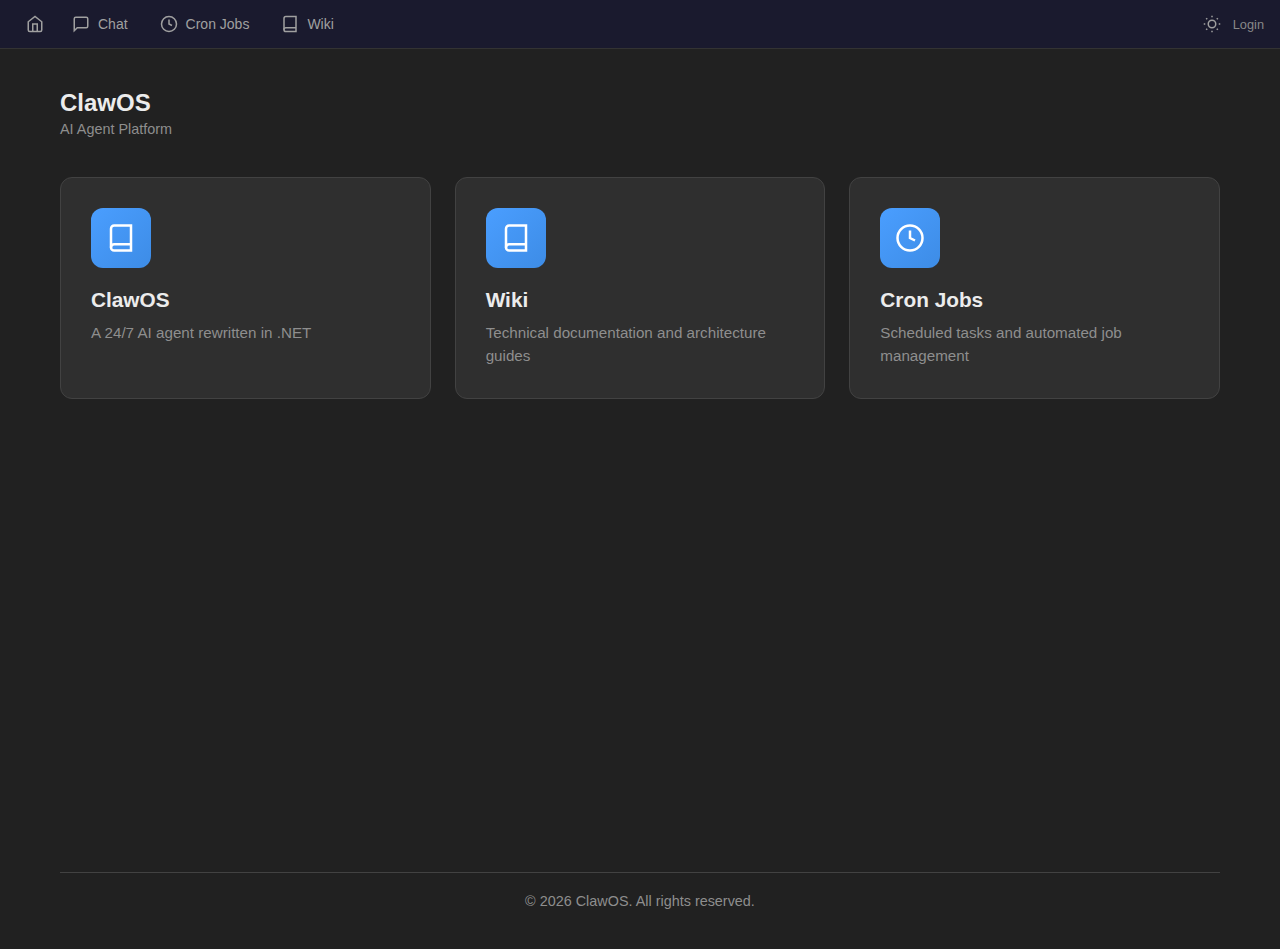
<file: ClawOS/src/ClawOS.Api/wwwroot/index.html>
<!DOCTYPE html>
<html lang="en">
<head>
    <meta charset="UTF-8">
    <meta name="viewport" content="width=device-width, initial-scale=1.0">
    <title>ClawOS - Home</title>
    <link rel="icon" type="image/svg+xml" href="/favicon.png">
    <link rel="stylesheet" href="css/theme.css">
    <link rel="stylesheet" href="css/home.css">
    <link rel="stylesheet" href="css/top-header.css">
    <link rel="stylesheet" href="css/auth-modal.css">
</head>
<body>
    <!-- Top header will be injected by top-header.js -->

    <div class="container">
        <div class="page-header">
            <div class="page-title">
                <h1>ClawOS</h1>
                <p class="subtitle">AI Agent Platform</p>
            </div>
        </div>

        <main class="main-content">
            <section class="navigation-cards">
                <a href="/clawos/index.html" class="card" target="_blank">
                    <div class="card-icon">
                        <svg xmlns="http://www.w3.org/2000/svg" viewBox="0 0 24 24" fill="none" stroke="currentColor" stroke-width="2">
                            <path d="M4 19.5A2.5 2.5 0 0 1 6.5 17H20"></path>
                            <path d="M6.5 2H20v20H6.5A2.5 2.5 0 0 1 4 19.5v-15A2.5 2.5 0 0 1 6.5 2z"></path>
                        </svg>
                    </div>
                    <h2>ClawOS</h2>
                    <p>A 24/7 AI agent rewritten in .NET</p>
                </a>

                <a href="/wiki/index.html" class="card" target="_blank">
                    <div class="card-icon">
                        <svg xmlns="http://www.w3.org/2000/svg" viewBox="0 0 24 24" fill="none" stroke="currentColor" stroke-width="2">
                            <path d="M4 19.5A2.5 2.5 0 0 1 6.5 17H20"></path>
                            <path d="M6.5 2H20v20H6.5A2.5 2.5 0 0 1 4 19.5v-15A2.5 2.5 0 0 1 6.5 2z"></path>
                        </svg>
                    </div>
                    <h2>Wiki</h2>
                    <p>Technical documentation and architecture guides</p>
                </a>

                <a href="/cronjobs/index.html" class="card" target="_blank">
                    <div class="card-icon">
                        <svg xmlns="http://www.w3.org/2000/svg" viewBox="0 0 24 24" fill="none" stroke="currentColor" stroke-width="2">
                            <circle cx="12" cy="12" r="10"/>
                            <polyline points="12 6 12 12 16 14"/>
                        </svg>
                    </div>
                    <h2>Cron Jobs</h2>
                    <p>Scheduled tasks and automated job management</p>
                </a>

                <a href="/admin/index.html" class="card superadmin-only" target="_blank" style="display: none;">
                    <div class="card-icon">
                        <svg xmlns="http://www.w3.org/2000/svg" viewBox="0 0 24 24" fill="none" stroke="currentColor" stroke-width="2">
                            <circle cx="12" cy="12" r="3"/>
                            <path d="M19.4 15a1.65 1.65 0 00.33 1.82l.06.06a2 2 0 010 2.83 2 2 0 01-2.83 0l-.06-.06a1.65 1.65 0 00-1.82-.33 1.65 1.65 0 00-1 1.51V21a2 2 0 01-2 2 2 2 0 01-2-2v-.09A1.65 1.65 0 009 19.4a1.65 1.65 0 00-1.82.33l-.06.06a2 2 0 01-2.83 0 2 2 0 010-2.83l.06-.06A1.65 1.65 0 004.6 15a1.65 1.65 0 00-1.51-1H3a2 2 0 01-2-2 2 2 0 012-2h.09A1.65 1.65 0 004.6 9a1.65 1.65 0 00-.33-1.82l-.06-.06a2 2 0 010-2.83 2 2 0 012.83 0l.06.06A1.65 1.65 0 009 4.6a1.65 1.65 0 001-1.51V3a2 2 0 012-2 2 2 0 012 2v.09a1.65 1.65 0 001 1.51 1.65 1.65 0 001.82-.33l.06-.06a2 2 0 012.83 0 2 2 0 010 2.83l-.06.06a1.65 1.65 0 00-.33 1.82V9a1.65 1.65 0 001.51 1H21a2 2 0 012 2 2 2 0 01-2 2h-.09a1.65 1.65 0 00-1.51 1z"/>
                        </svg>
                    </div>
                    <h2>Application Settings</h2>
                    <p>Users, model providers, configuration, and audit logs</p>
                </a>

                <a href="/wedally/index.html" class="card admin-only" target="_blank" style="display: none;">
                    <div class="card-icon">
                        <svg xmlns="http://www.w3.org/2000/svg" viewBox="0 0 24 24" fill="none" stroke="currentColor" stroke-width="2">
                            <rect x="3" y="3" width="18" height="18" rx="2" ry="2"/>
                            <line x1="3" y1="9" x2="21" y2="9"/>
                            <line x1="9" y1="21" x2="9" y2="9"/>
                        </svg>
                    </div>
                    <h2>Wedally</h2>
                    <p>Admin dashboard and management tools</p>
                </a>

                <a href="/swagger" class="card admin-only" target="_blank" style="display: none;">
                    <div class="card-icon">
                        <svg xmlns="http://www.w3.org/2000/svg" viewBox="0 0 24 24" fill="none" stroke="currentColor" stroke-width="2">
                            <path d="M14 2H6a2 2 0 0 0-2 2v16a2 2 0 0 0 2 2h12a2 2 0 0 0 2-2V8z"/>
                            <polyline points="14 2 14 8 20 8"/>
                            <line x1="16" y1="13" x2="8" y2="13"/>
                            <line x1="16" y1="17" x2="8" y2="17"/>
                            <polyline points="10 9 9 9 8 9"/>
                        </svg>
                    </div>
                    <h2>Swagger UI</h2>
                    <p>API documentation and testing interface</p>
                </a>
            </section>
        </main>

        <footer class="footer">
            <p>&copy; 2026 ClawOS. All rights reserved.</p>
        </footer>
    </div>

    <script src="js/auth.js"></script>
    <script src="js/auth-modal.js"></script>
    <script src="js/top-header.js"></script>
    <script src="js/home.js"></script>
</body>
</html>
</file>
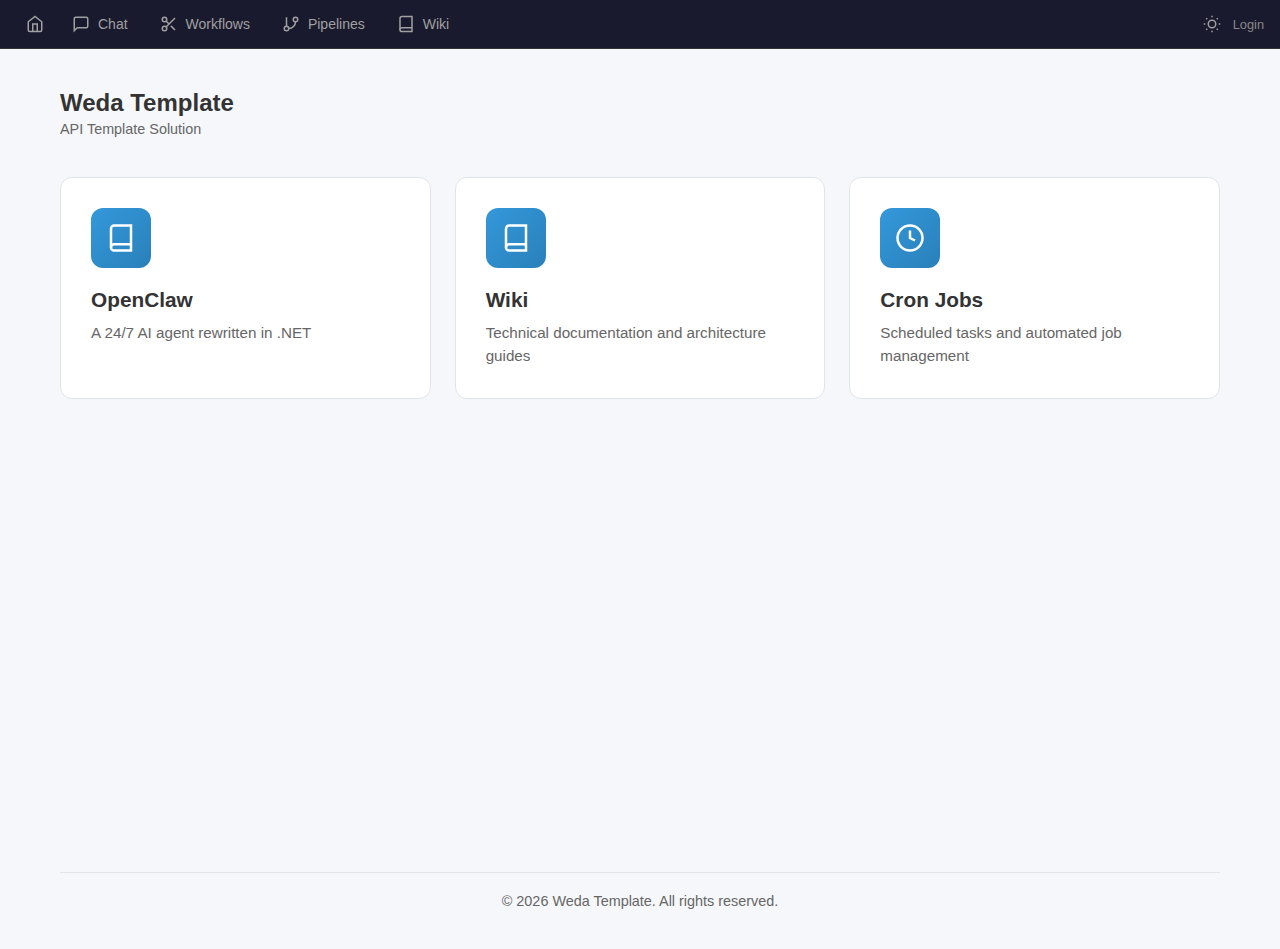
<file: OpenClaw/src/OpenClaw.Api/wwwroot/index.html>
<!DOCTYPE html>
<html lang="en">
<head>
    <meta charset="UTF-8">
    <meta name="viewport" content="width=device-width, initial-scale=1.0">
    <title>Weda Template - Home</title>
    <link rel="icon" type="image/svg+xml" href="/favicon.svg">
    <link rel="stylesheet" href="css/theme.css">
    <link rel="stylesheet" href="css/home.css">
    <link rel="stylesheet" href="css/top-header.css">
    <link rel="stylesheet" href="css/auth-modal.css">
</head>
<body>
    <!-- Top header will be injected by top-header.js -->

    <div class="container">
        <div class="page-header">
            <div class="page-title">
                <h1>Weda Template</h1>
                <p class="subtitle">API Template Solution</p>
            </div>
        </div>

        <main class="main-content">
            <section class="navigation-cards">
                <a href="/openclaw/index.html" class="card" target="_blank">
                    <div class="card-icon">
                        <svg xmlns="http://www.w3.org/2000/svg" viewBox="0 0 24 24" fill="none" stroke="currentColor" stroke-width="2">
                            <path d="M4 19.5A2.5 2.5 0 0 1 6.5 17H20"></path>
                            <path d="M6.5 2H20v20H6.5A2.5 2.5 0 0 1 4 19.5v-15A2.5 2.5 0 0 1 6.5 2z"></path>
                        </svg>
                    </div>
                    <h2>OpenClaw</h2>
                    <p>A 24/7 AI agent rewritten in .NET</p>
                </a>

                <a href="/wiki/index.html" class="card" target="_blank">
                    <div class="card-icon">
                        <svg xmlns="http://www.w3.org/2000/svg" viewBox="0 0 24 24" fill="none" stroke="currentColor" stroke-width="2">
                            <path d="M4 19.5A2.5 2.5 0 0 1 6.5 17H20"></path>
                            <path d="M6.5 2H20v20H6.5A2.5 2.5 0 0 1 4 19.5v-15A2.5 2.5 0 0 1 6.5 2z"></path>
                        </svg>
                    </div>
                    <h2>Wiki</h2>
                    <p>Technical documentation and architecture guides</p>
                </a>

                <a href="/cronjobs/index.html" class="card" target="_blank">
                    <div class="card-icon">
                        <svg xmlns="http://www.w3.org/2000/svg" viewBox="0 0 24 24" fill="none" stroke="currentColor" stroke-width="2">
                            <circle cx="12" cy="12" r="10"/>
                            <polyline points="12 6 12 12 16 14"/>
                        </svg>
                    </div>
                    <h2>Cron Jobs</h2>
                    <p>Scheduled tasks and automated job management</p>
                </a>

                <a href="/admin/index.html" class="card superadmin-only" target="_blank" style="display: none;">
                    <div class="card-icon">
                        <svg xmlns="http://www.w3.org/2000/svg" viewBox="0 0 24 24" fill="none" stroke="currentColor" stroke-width="2">
                            <path d="M17 21v-2a4 4 0 0 0-4-4H5a4 4 0 0 0-4 4v2"/>
                            <circle cx="9" cy="7" r="4"/>
                            <path d="M23 21v-2a4 4 0 0 0-3-3.87"/>
                            <path d="M16 3.13a4 4 0 0 1 0 7.75"/>
                        </svg>
                    </div>
                    <h2>User Management</h2>
                    <p>Approve registrations and manage user roles</p>
                </a>

                <a href="/wedally/index.html" class="card admin-only" target="_blank" style="display: none;">
                    <div class="card-icon">
                        <svg xmlns="http://www.w3.org/2000/svg" viewBox="0 0 24 24" fill="none" stroke="currentColor" stroke-width="2">
                            <rect x="3" y="3" width="18" height="18" rx="2" ry="2"/>
                            <line x1="3" y1="9" x2="21" y2="9"/>
                            <line x1="9" y1="21" x2="9" y2="9"/>
                        </svg>
                    </div>
                    <h2>Wedally</h2>
                    <p>Admin dashboard and management tools</p>
                </a>

                <a href="/swagger" class="card admin-only" target="_blank" style="display: none;">
                    <div class="card-icon">
                        <svg xmlns="http://www.w3.org/2000/svg" viewBox="0 0 24 24" fill="none" stroke="currentColor" stroke-width="2">
                            <path d="M14 2H6a2 2 0 0 0-2 2v16a2 2 0 0 0 2 2h12a2 2 0 0 0 2-2V8z"/>
                            <polyline points="14 2 14 8 20 8"/>
                            <line x1="16" y1="13" x2="8" y2="13"/>
                            <line x1="16" y1="17" x2="8" y2="17"/>
                            <polyline points="10 9 9 9 8 9"/>
                        </svg>
                    </div>
                    <h2>Swagger UI</h2>
                    <p>API documentation and testing interface</p>
                </a>
            </section>
        </main>

        <footer class="footer">
            <p>&copy; 2026 Weda Template. All rights reserved.</p>
        </footer>
    </div>

    <script src="js/auth.js"></script>
    <script src="js/auth-modal.js"></script>
    <script src="js/top-header.js"></script>
    <script src="js/home.js"></script>
</body>
</html>
</file>
<file: ClawOS/src/ClawOS.Api/wwwroot/css/theme.css>
/**
 * Shared Theme System
 * Dark/Light mode support for all pages
 * NOTE: Dark theme is default (matches app.css pattern)
 */

/* Dark theme (default) */
:root {
    --primary-color: #4a9eff;
    --primary-hover: #3d8ce6;
    --text-color: #ececec;
    --text-muted: #8e8e8e;
    --bg-color: #212121;
    --card-bg: #2f2f2f;
    --border-color: #424242;
    --error-color: #ff6b6b;
    --error-hover: #e55555;
    --success-color: #4caf50;
    --success-hover: #43a047;
    --danger-color: #ff6b6b;
    --warning-color: #ffb74d;

    /* Additional variables for consistency */
    --bg-primary: #212121;
    --bg-secondary: #171717;
    --bg-tertiary: #3a3a3a;
    --text-primary: #ececec;
    --text-secondary: #b4b4b4;
    --border-subtle: #2f2f2f;

    /* Status badge colors - dark mode */
    --status-success-bg: #1b4332;
    --status-success-text: #95d5b2;
    --status-warning-bg: #5c4d1a;
    --status-warning-text: #ffd97d;
    --status-error-bg: #4a1c1c;
    --status-error-text: #ff9999;
    --status-info-bg: #1a3a5c;
    --status-info-text: #7eb8ff;

    /* Work item type colors - dark mode */
    --type-task-bg: #1a3a5c;
    --type-task-text: #7eb8ff;
    --type-bug-bg: #4a1c1c;
    --type-bug-text: #ff9999;
    --type-story-bg: #1b4332;
    --type-story-text: #95d5b2;

    /* Code colors */
    --code-inline-color: #f8b4b4;
}

/* Light theme */
[data-theme="light"] {
    --primary-color: #3498db;
    --primary-hover: #2980b9;
    --text-color: #333;
    --text-muted: #666;
    --bg-color: #f5f7fa;
    --card-bg: #fff;
    --border-color: #e1e5e9;
    --error-color: #e74c3c;
    --error-hover: #c0392b;
    --success-color: #27ae60;
    --success-hover: #219a52;
    --danger-color: #e74c3c;
    --warning-color: #f39c12;

    /* Additional variables for consistency */
    --bg-primary: #f5f7fa;
    --bg-secondary: #ffffff;
    --bg-tertiary: #f0f0f0;
    --text-primary: #333;
    --text-secondary: #666;
    --border-subtle: #e1e5e9;

    /* Status badge colors - light mode */
    --status-success-bg: #d4edda;
    --status-success-text: #155724;
    --status-warning-bg: #fff3cd;
    --status-warning-text: #856404;
    --status-error-bg: #f8d7da;
    --status-error-text: #721c24;
    --status-info-bg: #cce5ff;
    --status-info-text: #004085;

    /* Work item type colors - light mode */
    --type-task-bg: #e3f2fd;
    --type-task-text: #1565c0;
    --type-bug-bg: #ffebee;
    --type-bug-text: #c62828;
    --type-story-bg: #e8f5e9;
    --type-story-text: #2e7d32;

    /* Code colors */
    --code-inline-color: #c7254e;
}

/* Smooth transitions for theme changes */
body,
.container,
.card,
.modal-content,
.drawer,
.sidebar {
    transition: background-color 0.2s ease, color 0.2s ease, border-color 0.2s ease;
}
</file>
<file: ClawOS/src/ClawOS.Api/wwwroot/css/home.css>
* {
    margin: 0;
    padding: 0;
    box-sizing: border-box;
}

body {
    font-family: -apple-system, BlinkMacSystemFont, 'Segoe UI', Roboto, 'Helvetica Neue', Arial, sans-serif;
    background: var(--bg-color);
    color: var(--text-color);
    min-height: 100vh;
    transition: background-color 0.2s ease, color 0.2s ease;
}

.container {
    max-width: 1200px;
    margin: 0 auto;
    padding: 20px;
    min-height: 100vh;
    display: flex;
    flex-direction: column;
}

/* Header */
.header {
    display: flex;
    justify-content: space-between;
    align-items: center;
    padding: 20px 0;
    border-bottom: 1px solid var(--border-color);
    margin-bottom: 40px;
}

.logo h1 {
    font-size: 1.8rem;
    font-weight: 700;
    color: var(--primary-color);
}

.logo .subtitle {
    font-size: 0.9rem;
    color: var(--text-muted);
}

/* Page Header (used when top-header is present) */
.page-header {
    display: flex;
    justify-content: space-between;
    align-items: center;
    padding: 20px 0;
    margin-bottom: 20px;
}

.page-header h1 {
    font-size: 1.5rem;
    font-weight: 600;
    color: var(--text-color);
    margin-bottom: 4px;
}

.page-header .subtitle {
    font-size: 0.9rem;
    color: var(--text-muted);
}

.page-header .page-title {
    display: flex;
    flex-direction: column;
}

.page-header .page-actions {
    display: flex;
    gap: 10px;
}

.user-area {
    display: flex;
    align-items: center;
    gap: 15px;
}

.user-info-header {
    display: flex;
    align-items: center;
    gap: 10px;
}

.user-avatar {
    width: 40px;
    height: 40px;
    border-radius: 50%;
    background: var(--primary-color);
    color: white;
    display: flex;
    align-items: center;
    justify-content: center;
    font-weight: 600;
}

.user-name {
    font-weight: 500;
}

.user-role {
    font-size: 0.8rem;
    color: var(--text-muted);
}

/* Buttons */
.btn {
    padding: 10px 20px;
    border: none;
    border-radius: 6px;
    cursor: pointer;
    font-size: 0.95rem;
    font-weight: 500;
    transition: all 0.2s ease;
}

.btn-primary {
    background: var(--primary-color);
    color: white;
}

.btn-primary:hover {
    background: var(--primary-hover);
}

.btn-secondary {
    background: transparent;
    color: var(--text-muted);
    border: 1px solid var(--border-color);
}

.btn-secondary:hover {
    background: var(--bg-tertiary);
}

.btn-block {
    width: 100%;
}

/* Main Content */
.main-content {
    flex: 1;
}

/* Navigation Cards */
.navigation-cards {
    display: grid;
    grid-template-columns: repeat(auto-fit, minmax(280px, 1fr));
    gap: 24px;
    margin-bottom: 40px;
}

.card {
    background: var(--card-bg);
    border: 1px solid var(--border-color);
    border-radius: 12px;
    padding: 30px;
    text-decoration: none;
    color: var(--text-color);
    transition: all 0.3s ease;
}

.card:hover {
    transform: translateY(-4px);
    box-shadow: 0 10px 30px rgba(0, 0, 0, 0.15);
    border-color: var(--primary-color);
}

.card-icon {
    width: 60px;
    height: 60px;
    background: linear-gradient(135deg, var(--primary-color), var(--primary-hover));
    border-radius: 12px;
    display: flex;
    align-items: center;
    justify-content: center;
    margin-bottom: 20px;
}

.card-icon svg {
    width: 30px;
    height: 30px;
    color: white;
}

.card h2 {
    font-size: 1.3rem;
    margin-bottom: 10px;
}

.card p {
    color: var(--text-muted);
    font-size: 0.95rem;
    line-height: 1.5;
}

/* Info Section */
.info-section {
    background: var(--card-bg);
    border: 1px solid var(--border-color);
    border-radius: 12px;
    padding: 24px;
    margin-bottom: 40px;
}

.info-section h3 {
    font-size: 1.1rem;
    margin-bottom: 16px;
    color: var(--text-color);
}

.user-details {
    display: grid;
    gap: 12px;
}

.detail-row {
    display: flex;
    gap: 10px;
}

.detail-row .label {
    font-weight: 500;
    color: var(--text-muted);
    min-width: 80px;
}

/* Footer */
.footer {
    text-align: center;
    padding: 20px 0;
    color: var(--text-muted);
    font-size: 0.9rem;
    border-top: 1px solid var(--border-color);
    margin-top: auto;
}

/* Modal */
.modal {
    display: none;
    position: fixed;
    top: 0;
    left: 0;
    width: 100%;
    height: 100%;
    background: rgba(0, 0, 0, 0.5);
    align-items: center;
    justify-content: center;
    z-index: 1000;
}

.modal.show {
    display: flex;
}

.modal-content {
    background: var(--card-bg);
    border-radius: 12px;
    padding: 30px;
    width: 100%;
    max-width: 400px;
    box-shadow: 0 20px 60px rgba(0, 0, 0, 0.3);
}

.modal-header {
    display: flex;
    justify-content: space-between;
    align-items: center;
    margin-bottom: 24px;
}

.modal-header h2 {
    font-size: 1.4rem;
    color: var(--text-color);
}

.close-btn {
    background: none;
    border: none;
    font-size: 1.5rem;
    cursor: pointer;
    color: var(--text-muted);
    padding: 0;
    line-height: 1;
}

.close-btn:hover {
    color: var(--text-color);
}

/* Form */
.form-group {
    margin-bottom: 20px;
}

.form-group label {
    display: block;
    margin-bottom: 8px;
    font-weight: 500;
    color: var(--text-color);
}

.form-group input {
    width: 100%;
    padding: 12px 14px;
    border: 1px solid var(--border-color);
    border-radius: 6px;
    font-size: 1rem;
    transition: border-color 0.2s ease;
    background: var(--card-bg);
    color: var(--text-color);
}

.form-group input:focus {
    outline: none;
    border-color: var(--primary-color);
}

.form-error {
    color: var(--error-color);
    font-size: 0.9rem;
    margin-bottom: 16px;
    min-height: 20px;
}

/* Loading */
.loading {
    text-align: center;
    padding: 60px 20px;
    color: var(--text-muted);
}

/* Empty state */
.empty-state {
    text-align: center;
    padding: 40px 20px;
    color: var(--text-muted);
}

/* Responsive */
@media (max-width: 768px) {
    .header {
        flex-direction: column;
        gap: 20px;
        text-align: center;
    }

    .navigation-cards {
        grid-template-columns: 1fr;
    }
}
</file>
<file: ClawOS/src/ClawOS.Api/wwwroot/css/top-header.css>
/**
 * Shared Top Header Navigation
 * Used across all main pages (clawos, workflows, pipelines, etc.)
 *
 * Header is always dark for consistent branding
 */

.top-header {
    background: #1a1a2e;
    border-bottom: 1px solid #333;
    padding: 0 16px;
    flex-shrink: 0;
}

.top-nav {
    display: flex;
    align-items: center;
    gap: 4px;
    height: 48px;
    max-width: 1400px;
    margin: 0 auto;
}

.top-nav .nav-link {
    display: flex;
    align-items: center;
    gap: 8px;
    padding: 8px 14px;
    border-radius: 8px;
    text-decoration: none;
    color: #a0a0a0;
    font-size: 0.875rem;
    font-weight: 500;
    transition: all 0.15s ease;
}

.top-nav .nav-link:hover {
    background: #2a2a3e;
    color: #fff;
}

.top-nav .nav-link.active {
    background: #2a2a3e;
    color: #fff;
}

.top-nav .nav-link svg {
    flex-shrink: 0;
}

.top-nav .home-link {
    padding: 8px 10px;
}

/* Right side of nav (spacer + user area) */
.top-nav .nav-spacer {
    flex: 1;
}

.top-nav .nav-user-area {
    display: flex;
    align-items: center;
    gap: 12px;
}

.top-nav .user-name {
    color: #a0a0a0;
    font-size: 0.875rem;
}

.top-nav .logout-link {
    color: #888;
    font-size: 0.8rem;
    cursor: pointer;
}

.top-nav .logout-link:hover {
    color: #e74c3c;
}

/* Theme toggle button - always visible in header */
.top-nav .theme-toggle {
    background: transparent;
    border: none;
    cursor: pointer;
    padding: 8px;
    border-radius: 8px;
    color: #a0a0a0;
    display: flex;
    align-items: center;
    justify-content: center;
    transition: all 0.15s ease;
}

.top-nav .theme-toggle:hover {
    background: #2a2a3e;
    color: #fff;
}

.top-nav .theme-toggle .icon-sun,
.top-nav .theme-toggle .icon-moon {
    width: 18px;
    height: 18px;
}

/* Show/hide icons based on theme - dark mode (default) shows sun */
.top-nav .theme-toggle .icon-sun {
    display: block;
}

.top-nav .theme-toggle .icon-moon {
    display: none;
}

/* Light mode shows moon */
[data-theme="light"] .top-nav .theme-toggle .icon-sun {
    display: none;
}

[data-theme="light"] .top-nav .theme-toggle .icon-moon {
    display: block;
}

/* Responsive - hide text on small screens */
@media (max-width: 768px) {
    .top-nav .nav-link span {
        display: none;
    }

    .top-nav .nav-link {
        padding: 8px 10px;
    }
}
</file>
<file: ClawOS/src/ClawOS.Api/wwwroot/css/auth-modal.css>
/* Auth Modal - Shared Login/Register Modal Component */

/* Modal Overlay */
.auth-modal {
    display: none;
    position: fixed;
    top: 0;
    left: 0;
    width: 100%;
    height: 100%;
    background: rgba(0, 0, 0, 0.5);
    align-items: center;
    justify-content: center;
    z-index: 10000;
    backdrop-filter: blur(2px);
}

.auth-modal.show {
    display: flex;
}

/* Modal Content */
.auth-modal-content {
    background: var(--card-bg, #fff);
    border-radius: 16px;
    padding: 32px;
    width: 100%;
    max-width: 420px;
    box-shadow: 0 25px 80px rgba(0, 0, 0, 0.25);
    animation: modalSlideIn 0.2s ease-out;
}

@keyframes modalSlideIn {
    from {
        opacity: 0;
        transform: translateY(-20px);
    }
    to {
        opacity: 1;
        transform: translateY(0);
    }
}

/* Modal Header */
.auth-modal-header {
    display: flex;
    justify-content: space-between;
    align-items: center;
    margin-bottom: 24px;
}

.auth-modal-header h2 {
    font-size: 1.5rem;
    font-weight: 600;
    color: var(--text-color, #333);
    margin: 0;
}

.auth-modal-close {
    background: none;
    border: none;
    font-size: 1.5rem;
    cursor: pointer;
    color: var(--text-muted, #666);
    padding: 4px;
    line-height: 1;
    border-radius: 4px;
    transition: all 0.2s ease;
}

.auth-modal-close:hover {
    color: var(--text-color, #333);
    background: var(--bg-color, #f5f7fa);
}

/* Tab Switcher */
.auth-tabs {
    display: flex;
    gap: 4px;
    margin-bottom: 24px;
    background: var(--bg-color, #f5f7fa);
    padding: 4px;
    border-radius: 8px;
}

.auth-tab {
    flex: 1;
    padding: 10px 16px;
    border: none;
    background: transparent;
    cursor: pointer;
    font-size: 0.95rem;
    font-weight: 500;
    color: var(--text-muted, #666);
    border-radius: 6px;
    transition: all 0.2s ease;
}

.auth-tab:hover {
    color: var(--text-color, #333);
}

.auth-tab.active {
    background: var(--card-bg, #fff);
    color: var(--primary-color, #3498db);
    box-shadow: 0 1px 3px rgba(0, 0, 0, 0.1);
}

/* Form Panels */
.auth-panel {
    display: none;
}

.auth-panel.active {
    display: block;
}

/* Form Elements */
.auth-form-group {
    margin-bottom: 18px;
}

.auth-form-group label {
    display: block;
    margin-bottom: 6px;
    font-weight: 500;
    font-size: 0.9rem;
    color: var(--text-color, #333);
}

.auth-form-group input {
    width: 100%;
    padding: 12px 14px;
    border: 1px solid var(--border-color, #e1e5e9);
    border-radius: 8px;
    font-size: 1rem;
    font-family: inherit;
    transition: border-color 0.2s ease, box-shadow 0.2s ease;
    background: var(--card-bg, #fff);
    color: var(--text-color, #333);
}

.auth-form-group input:focus {
    outline: none;
    border-color: var(--primary-color, #3498db);
    box-shadow: 0 0 0 3px rgba(52, 152, 219, 0.1);
}

.auth-form-group input::placeholder {
    color: var(--text-muted, #666);
    opacity: 0.7;
}

/* Password Requirements Hint */
.password-hint {
    font-size: 0.8rem;
    color: var(--text-muted, #666);
    margin-top: 6px;
}

/* Error/Success Messages */
.auth-message {
    font-size: 0.9rem;
    margin-bottom: 16px;
    padding: 10px 12px;
    border-radius: 6px;
    min-height: 20px;
}

.auth-message.error {
    color: var(--error-color, #e74c3c);
    background: rgba(231, 76, 60, 0.1);
}

.auth-message.success {
    color: var(--success-color, #27ae60);
    background: rgba(39, 174, 96, 0.1);
}

.auth-message:empty {
    display: none;
}

/* Submit Button */
.auth-submit {
    width: 100%;
    padding: 14px 20px;
    border: none;
    border-radius: 8px;
    cursor: pointer;
    font-size: 1rem;
    font-weight: 600;
    font-family: inherit;
    transition: all 0.2s ease;
    background: var(--primary-color, #3498db);
    color: white;
}

.auth-submit:hover:not(:disabled) {
    background: var(--primary-hover, #2980b9);
    transform: translateY(-1px);
}

.auth-submit:disabled {
    opacity: 0.7;
    cursor: not-allowed;
}

/* Loading State */
.auth-form.loading .auth-submit {
    position: relative;
    color: transparent;
}

.auth-form.loading .auth-submit::after {
    content: '';
    position: absolute;
    width: 20px;
    height: 20px;
    top: 50%;
    left: 50%;
    margin-left: -10px;
    margin-top: -10px;
    border: 2px solid white;
    border-radius: 50%;
    border-top-color: transparent;
    animation: spin 0.8s linear infinite;
}

@keyframes spin {
    to {
        transform: rotate(360deg);
    }
}

/* Footer Links */
.auth-footer {
    margin-top: 20px;
    text-align: center;
    font-size: 0.9rem;
    color: var(--text-muted, #666);
}

.auth-footer a {
    color: var(--primary-color, #3498db);
    text-decoration: none;
    font-weight: 500;
}

.auth-footer a:hover {
    text-decoration: underline;
}

/* Responsive */
@media (max-width: 480px) {
    .auth-modal-content {
        margin: 16px;
        padding: 24px;
        max-width: calc(100% - 32px);
    }
}
</file>
<file: OpenClaw/src/OpenClaw.Api/wwwroot/css/theme.css>
/**
 * Shared Theme System
 * Dark/Light mode support for all pages
 */

/* Light theme (default) */
:root {
    --primary-color: #3498db;
    --primary-hover: #2980b9;
    --text-color: #333;
    --text-muted: #666;
    --bg-color: #f5f7fa;
    --card-bg: #fff;
    --border-color: #e1e5e9;
    --error-color: #e74c3c;
    --success-color: #27ae60;
    --danger-color: #e74c3c;
    --warning-color: #f39c12;

    /* Additional variables for consistency */
    --bg-primary: #f5f7fa;
    --bg-secondary: #ffffff;
    --bg-tertiary: #f0f0f0;
    --text-primary: #333;
    --text-secondary: #666;
    --border-subtle: #e1e5e9;
}

/* Dark theme */
[data-theme="dark"] {
    --primary-color: #4a9eff;
    --primary-hover: #3d8ce6;
    --text-color: #ececec;
    --text-muted: #8e8e8e;
    --bg-color: #212121;
    --card-bg: #2f2f2f;
    --border-color: #424242;
    --error-color: #ff6b6b;
    --success-color: #4caf50;
    --danger-color: #ff6b6b;
    --warning-color: #ffb74d;

    /* Additional variables for consistency */
    --bg-primary: #212121;
    --bg-secondary: #171717;
    --bg-tertiary: #2f2f2f;
    --text-primary: #ececec;
    --text-secondary: #b4b4b4;
    --border-subtle: #2f2f2f;
}

/* Theme toggle button */
.theme-toggle {
    background: transparent;
    border: none;
    cursor: pointer;
    padding: 8px;
    border-radius: 8px;
    color: var(--header-text, var(--text-secondary, #a0a0a0));
    display: flex;
    align-items: center;
    justify-content: center;
    transition: all 0.15s ease;
}

.theme-toggle:hover {
    background: var(--header-bg-hover, var(--bg-tertiary, #2a2a3e));
    color: var(--header-text-hover, var(--text-primary, #fff));
}

.theme-toggle .icon-sun,
.theme-toggle .icon-moon {
    width: 18px;
    height: 18px;
}

/* Show/hide icons based on theme */
[data-theme="dark"] .theme-toggle .icon-sun {
    display: block;
}

[data-theme="dark"] .theme-toggle .icon-moon {
    display: none;
}

.theme-toggle .icon-sun {
    display: none;
}

.theme-toggle .icon-moon {
    display: block;
}

/* Smooth transitions for theme changes */
body,
.container,
.card,
.modal-content,
.drawer,
.sidebar {
    transition: background-color 0.2s ease, color 0.2s ease, border-color 0.2s ease;
}
</file>
<file: OpenClaw/src/OpenClaw.Api/wwwroot/css/home.css>
* {
    margin: 0;
    padding: 0;
    box-sizing: border-box;
}

:root {
    --primary-color: #3498db;
    --primary-hover: #2980b9;
    --text-color: #333;
    --text-muted: #666;
    --bg-color: #f5f7fa;
    --card-bg: #fff;
    --border-color: #e1e5e9;
    --error-color: #e74c3c;
    --success-color: #27ae60;
    --danger-color: #e74c3c;

    /* Top header variables */
    --bg-secondary: #1a1a2e;
    --bg-tertiary: #2a2a3e;
    --border-subtle: #333;
    --text-primary: #fff;
    --text-secondary: #a0a0a0;
}

body {
    font-family: -apple-system, BlinkMacSystemFont, 'Segoe UI', Roboto, 'Helvetica Neue', Arial, sans-serif;
    background: var(--bg-color);
    color: var(--text-color);
    min-height: 100vh;
}

.container {
    max-width: 1200px;
    margin: 0 auto;
    padding: 20px;
    min-height: 100vh;
    display: flex;
    flex-direction: column;
}

/* Header */
.header {
    display: flex;
    justify-content: space-between;
    align-items: center;
    padding: 20px 0;
    border-bottom: 1px solid var(--border-color);
    margin-bottom: 40px;
}

.logo h1 {
    font-size: 1.8rem;
    font-weight: 700;
    color: var(--primary-color);
}

.logo .subtitle {
    font-size: 0.9rem;
    color: var(--text-muted);
}

/* Page Header (used when top-header is present) */
.page-header {
    display: flex;
    justify-content: space-between;
    align-items: center;
    padding: 20px 0;
    margin-bottom: 20px;
}

.page-header h1 {
    font-size: 1.5rem;
    font-weight: 600;
    color: var(--text-color);
    margin-bottom: 4px;
}

.page-header .subtitle {
    font-size: 0.9rem;
    color: var(--text-muted);
}

.page-header .page-title {
    display: flex;
    flex-direction: column;
}

.page-header .page-actions {
    display: flex;
    gap: 10px;
}

.user-area {
    display: flex;
    align-items: center;
    gap: 15px;
}

.user-info-header {
    display: flex;
    align-items: center;
    gap: 10px;
}

.user-avatar {
    width: 40px;
    height: 40px;
    border-radius: 50%;
    background: var(--primary-color);
    color: white;
    display: flex;
    align-items: center;
    justify-content: center;
    font-weight: 600;
}

.user-name {
    font-weight: 500;
}

.user-role {
    font-size: 0.8rem;
    color: var(--text-muted);
}

/* Buttons */
.btn {
    padding: 10px 20px;
    border: none;
    border-radius: 6px;
    cursor: pointer;
    font-size: 0.95rem;
    font-weight: 500;
    transition: all 0.2s ease;
}

.btn-primary {
    background: var(--primary-color);
    color: white;
}

.btn-primary:hover {
    background: var(--primary-hover);
}

.btn-secondary {
    background: transparent;
    color: var(--text-muted);
    border: 1px solid var(--border-color);
}

.btn-secondary:hover {
    background: #f8f9fa;
}

.btn-block {
    width: 100%;
}

/* Main Content */
.main-content {
    flex: 1;
}

/* Navigation Cards */
.navigation-cards {
    display: grid;
    grid-template-columns: repeat(auto-fit, minmax(280px, 1fr));
    gap: 24px;
    margin-bottom: 40px;
}

.card {
    background: var(--card-bg);
    border: 1px solid var(--border-color);
    border-radius: 12px;
    padding: 30px;
    text-decoration: none;
    color: var(--text-color);
    transition: all 0.3s ease;
}

.card:hover {
    transform: translateY(-4px);
    box-shadow: 0 10px 30px rgba(0, 0, 0, 0.1);
    border-color: var(--primary-color);
}

.card-icon {
    width: 60px;
    height: 60px;
    background: linear-gradient(135deg, var(--primary-color), var(--primary-hover));
    border-radius: 12px;
    display: flex;
    align-items: center;
    justify-content: center;
    margin-bottom: 20px;
}

.card-icon svg {
    width: 30px;
    height: 30px;
    color: white;
}

.card h2 {
    font-size: 1.3rem;
    margin-bottom: 10px;
}

.card p {
    color: var(--text-muted);
    font-size: 0.95rem;
    line-height: 1.5;
}

/* Info Section */
.info-section {
    background: var(--card-bg);
    border: 1px solid var(--border-color);
    border-radius: 12px;
    padding: 24px;
    margin-bottom: 40px;
}

.info-section h3 {
    font-size: 1.1rem;
    margin-bottom: 16px;
    color: var(--text-color);
}

.user-details {
    display: grid;
    gap: 12px;
}

.detail-row {
    display: flex;
    gap: 10px;
}

.detail-row .label {
    font-weight: 500;
    color: var(--text-muted);
    min-width: 80px;
}

/* Footer */
.footer {
    text-align: center;
    padding: 20px 0;
    color: var(--text-muted);
    font-size: 0.9rem;
    border-top: 1px solid var(--border-color);
    margin-top: auto;
}

/* Modal */
.modal {
    display: none;
    position: fixed;
    top: 0;
    left: 0;
    width: 100%;
    height: 100%;
    background: rgba(0, 0, 0, 0.5);
    align-items: center;
    justify-content: center;
    z-index: 1000;
}

.modal.show {
    display: flex;
}

.modal-content {
    background: var(--card-bg);
    border-radius: 12px;
    padding: 30px;
    width: 100%;
    max-width: 400px;
    box-shadow: 0 20px 60px rgba(0, 0, 0, 0.3);
}

.modal-header {
    display: flex;
    justify-content: space-between;
    align-items: center;
    margin-bottom: 24px;
}

.modal-header h2 {
    font-size: 1.4rem;
}

.close-btn {
    background: none;
    border: none;
    font-size: 1.5rem;
    cursor: pointer;
    color: var(--text-muted);
    padding: 0;
    line-height: 1;
}

.close-btn:hover {
    color: var(--text-color);
}

/* Form */
.form-group {
    margin-bottom: 20px;
}

.form-group label {
    display: block;
    margin-bottom: 8px;
    font-weight: 500;
}

.form-group input {
    width: 100%;
    padding: 12px 14px;
    border: 1px solid var(--border-color);
    border-radius: 6px;
    font-size: 1rem;
    transition: border-color 0.2s ease;
}

.form-group input:focus {
    outline: none;
    border-color: var(--primary-color);
}

.form-error {
    color: var(--error-color);
    font-size: 0.9rem;
    margin-bottom: 16px;
    min-height: 20px;
}

/* Responsive */
@media (max-width: 768px) {
    .header {
        flex-direction: column;
        gap: 20px;
        text-align: center;
    }

    .navigation-cards {
        grid-template-columns: 1fr;
    }
}
</file>
<file: OpenClaw/src/OpenClaw.Api/wwwroot/css/top-header.css>
/**
 * Shared Top Header Navigation
 * Used across all main pages (openclaw, workflows, pipelines, etc.)
 *
 * Header is always dark for consistent branding
 */

.top-header {
    background: #1a1a2e;
    border-bottom: 1px solid #333;
    padding: 0 16px;
    flex-shrink: 0;
}

.top-nav {
    display: flex;
    align-items: center;
    gap: 4px;
    height: 48px;
    max-width: 1400px;
    margin: 0 auto;
}

.top-nav .nav-link {
    display: flex;
    align-items: center;
    gap: 8px;
    padding: 8px 14px;
    border-radius: 8px;
    text-decoration: none;
    color: #a0a0a0;
    font-size: 0.875rem;
    font-weight: 500;
    transition: all 0.15s ease;
}

.top-nav .nav-link:hover {
    background: #2a2a3e;
    color: #fff;
}

.top-nav .nav-link.active {
    background: #2a2a3e;
    color: #fff;
}

.top-nav .nav-link svg {
    flex-shrink: 0;
}

.top-nav .home-link {
    padding: 8px 10px;
}

/* Right side of nav (spacer + user area) */
.top-nav .nav-spacer {
    flex: 1;
}

.top-nav .nav-user-area {
    display: flex;
    align-items: center;
    gap: 12px;
}

.top-nav .user-name {
    color: #a0a0a0;
    font-size: 0.875rem;
}

.top-nav .logout-link {
    color: #888;
    font-size: 0.8rem;
    cursor: pointer;
}

.top-nav .logout-link:hover {
    color: #e74c3c;
}

/* Theme toggle button - always visible in header */
.top-nav .theme-toggle {
    background: transparent;
    border: none;
    cursor: pointer;
    padding: 8px;
    border-radius: 8px;
    color: #a0a0a0;
    display: flex;
    align-items: center;
    justify-content: center;
    transition: all 0.15s ease;
}

.top-nav .theme-toggle:hover {
    background: #2a2a3e;
    color: #fff;
}

.top-nav .theme-toggle .icon-sun,
.top-nav .theme-toggle .icon-moon {
    width: 18px;
    height: 18px;
}

/* Show/hide icons based on theme - dark mode (default) shows sun */
.top-nav .theme-toggle .icon-sun {
    display: block;
}

.top-nav .theme-toggle .icon-moon {
    display: none;
}

/* Light mode shows moon */
[data-theme="light"] .top-nav .theme-toggle .icon-sun {
    display: none;
}

[data-theme="light"] .top-nav .theme-toggle .icon-moon {
    display: block;
}

/* Responsive - hide text on small screens */
@media (max-width: 768px) {
    .top-nav .nav-link span {
        display: none;
    }

    .top-nav .nav-link {
        padding: 8px 10px;
    }
}

/* ── Notification Bell ── */

.nav-notification {
    position: relative;
    margin-right: 4px;
}

.notification-bell {
    background: none;
    border: none;
    color: #a0a0a0;
    cursor: pointer;
    padding: 6px;
    border-radius: 6px;
    display: flex;
    align-items: center;
    position: relative;
    transition: color 0.15s, background 0.15s;
}

.notification-bell:hover {
    color: white;
    background: #2a2a3e;
}

.notification-badge {
    position: absolute;
    top: 2px;
    right: 0;
    min-width: 16px;
    height: 16px;
    padding: 0 4px;
    background: #e74c3c;
    color: white;
    border-radius: 8px;
    font-size: 0.65rem;
    font-weight: 700;
    display: none;
    align-items: center;
    justify-content: center;
    line-height: 1;
    border: 2px solid #1a1a2e;
}

/* ── Notification Dropdown ── */

.notification-dropdown {
    display: none;
    position: absolute;
    top: calc(100% + 8px);
    right: -8px;
    width: 340px;
    max-height: 420px;
    background: var(--card-bg, #fff);
    border: 1px solid var(--border-color, #e1e5e9);
    border-radius: 10px;
    box-shadow: 0 8px 30px rgba(0, 0, 0, 0.18);
    z-index: 100;
    overflow: hidden;
}

.notification-dropdown.open {
    display: flex;
    flex-direction: column;
}

.notification-dropdown-header {
    display: flex;
    justify-content: space-between;
    align-items: center;
    padding: 12px 16px;
    border-bottom: 1px solid var(--border-color, #e1e5e9);
    font-weight: 600;
    font-size: 0.9rem;
    color: var(--text-color, #333);
}

.notification-mark-all {
    background: none;
    border: none;
    color: var(--primary-color, #3498db);
    cursor: pointer;
    font-size: 0.78rem;
    font-weight: 500;
    padding: 0;
}

.notification-mark-all:hover {
    text-decoration: underline;
}

.notification-list {
    overflow-y: auto;
    max-height: 360px;
}

.notification-empty {
    padding: 32px 16px;
    text-align: center;
    color: var(--text-muted, #666);
    font-size: 0.85rem;
}

.notification-item {
    padding: 12px 16px;
    border-bottom: 1px solid var(--border-color, #e1e5e9);
    cursor: pointer;
    transition: background 0.1s;
}

.notification-item:last-child {
    border-bottom: none;
}

.notification-item:hover {
    background: var(--bg-color, #f5f7fa);
}

.notification-item.unread {
    background: rgba(52, 152, 219, 0.06);
    border-left: 3px solid var(--primary-color, #3498db);
}

.notification-item-title {
    font-weight: 600;
    font-size: 0.82rem;
    color: var(--text-color, #333);
    margin-bottom: 2px;
}

.notification-item-msg {
    font-size: 0.78rem;
    color: var(--text-muted, #666);
    line-height: 1.4;
}

.notification-item-time {
    font-size: 0.7rem;
    color: var(--text-muted, #999);
    margin-top: 4px;
}

/* ── Toast Notifications ── */

.toast-container {
    position: fixed;
    top: 60px;
    right: 16px;
    z-index: 10001;
    display: flex;
    flex-direction: column;
    gap: 8px;
    pointer-events: none;
}

.toast {
    padding: 12px 20px;
    border-radius: 8px;
    font-size: 0.85rem;
    font-weight: 500;
    color: white;
    box-shadow: 0 4px 16px rgba(0, 0, 0, 0.18);
    opacity: 0;
    transform: translateX(40px);
    transition: opacity 0.25s, transform 0.25s;
    pointer-events: auto;
    max-width: 320px;
}

.toast.show {
    opacity: 1;
    transform: translateX(0);
}

.toast-info {
    background: #3498db;
}

.toast-success {
    background: #27ae60;
}

.toast-error {
    background: #e74c3c;
}

.toast-warning {
    background: #f39c12;
}
</file>
<file: OpenClaw/src/OpenClaw.Api/wwwroot/css/auth-modal.css>
/* Auth Modal - Shared Login/Register Modal Component */

/* Modal Overlay */
.auth-modal {
    display: none;
    position: fixed;
    top: 0;
    left: 0;
    width: 100%;
    height: 100%;
    background: rgba(0, 0, 0, 0.5);
    align-items: center;
    justify-content: center;
    z-index: 10000;
    backdrop-filter: blur(2px);
}

.auth-modal.show {
    display: flex;
}

/* Modal Content */
.auth-modal-content {
    background: var(--card-bg, #fff);
    border-radius: 16px;
    padding: 32px;
    width: 100%;
    max-width: 420px;
    box-shadow: 0 25px 80px rgba(0, 0, 0, 0.25);
    animation: modalSlideIn 0.2s ease-out;
}

@keyframes modalSlideIn {
    from {
        opacity: 0;
        transform: translateY(-20px);
    }
    to {
        opacity: 1;
        transform: translateY(0);
    }
}

/* Modal Header */
.auth-modal-header {
    display: flex;
    justify-content: space-between;
    align-items: center;
    margin-bottom: 24px;
}

.auth-modal-header h2 {
    font-size: 1.5rem;
    font-weight: 600;
    color: var(--text-color, #333);
    margin: 0;
}

.auth-modal-close {
    background: none;
    border: none;
    font-size: 1.5rem;
    cursor: pointer;
    color: var(--text-muted, #666);
    padding: 4px;
    line-height: 1;
    border-radius: 4px;
    transition: all 0.2s ease;
}

.auth-modal-close:hover {
    color: var(--text-color, #333);
    background: var(--bg-color, #f5f7fa);
}

/* Tab Switcher */
.auth-tabs {
    display: flex;
    gap: 4px;
    margin-bottom: 24px;
    background: var(--bg-color, #f5f7fa);
    padding: 4px;
    border-radius: 8px;
}

.auth-tab {
    flex: 1;
    padding: 10px 16px;
    border: none;
    background: transparent;
    cursor: pointer;
    font-size: 0.95rem;
    font-weight: 500;
    color: var(--text-muted, #666);
    border-radius: 6px;
    transition: all 0.2s ease;
}

.auth-tab:hover {
    color: var(--text-color, #333);
}

.auth-tab.active {
    background: var(--card-bg, #fff);
    color: var(--primary-color, #3498db);
    box-shadow: 0 1px 3px rgba(0, 0, 0, 0.1);
}

/* Form Panels */
.auth-panel {
    display: none;
}

.auth-panel.active {
    display: block;
}

/* Form Elements */
.auth-form-group {
    margin-bottom: 18px;
}

.auth-form-group label {
    display: block;
    margin-bottom: 6px;
    font-weight: 500;
    font-size: 0.9rem;
    color: var(--text-color, #333);
}

.auth-form-group input {
    width: 100%;
    padding: 12px 14px;
    border: 1px solid var(--border-color, #e1e5e9);
    border-radius: 8px;
    font-size: 1rem;
    font-family: inherit;
    transition: border-color 0.2s ease, box-shadow 0.2s ease;
    background: var(--card-bg, #fff);
    color: var(--text-color, #333);
}

.auth-form-group input:focus {
    outline: none;
    border-color: var(--primary-color, #3498db);
    box-shadow: 0 0 0 3px rgba(52, 152, 219, 0.1);
}

.auth-form-group input::placeholder {
    color: var(--text-muted, #666);
    opacity: 0.7;
}

/* Password Requirements Hint */
.password-hint {
    font-size: 0.8rem;
    color: var(--text-muted, #666);
    margin-top: 6px;
}

/* Error/Success Messages */
.auth-message {
    font-size: 0.9rem;
    margin-bottom: 16px;
    padding: 10px 12px;
    border-radius: 6px;
    min-height: 20px;
}

.auth-message.error {
    color: var(--error-color, #e74c3c);
    background: rgba(231, 76, 60, 0.1);
}

.auth-message.success {
    color: var(--success-color, #27ae60);
    background: rgba(39, 174, 96, 0.1);
}

.auth-message:empty {
    display: none;
}

/* Submit Button */
.auth-submit {
    width: 100%;
    padding: 14px 20px;
    border: none;
    border-radius: 8px;
    cursor: pointer;
    font-size: 1rem;
    font-weight: 600;
    font-family: inherit;
    transition: all 0.2s ease;
    background: var(--primary-color, #3498db);
    color: white;
}

.auth-submit:hover:not(:disabled) {
    background: var(--primary-hover, #2980b9);
    transform: translateY(-1px);
}

.auth-submit:disabled {
    opacity: 0.7;
    cursor: not-allowed;
}

/* Loading State */
.auth-form.loading .auth-submit {
    position: relative;
    color: transparent;
}

.auth-form.loading .auth-submit::after {
    content: '';
    position: absolute;
    width: 20px;
    height: 20px;
    top: 50%;
    left: 50%;
    margin-left: -10px;
    margin-top: -10px;
    border: 2px solid white;
    border-radius: 50%;
    border-top-color: transparent;
    animation: spin 0.8s linear infinite;
}

@keyframes spin {
    to {
        transform: rotate(360deg);
    }
}

/* Footer Links */
.auth-footer {
    margin-top: 20px;
    text-align: center;
    font-size: 0.9rem;
    color: var(--text-muted, #666);
}

.auth-footer a {
    color: var(--primary-color, #3498db);
    text-decoration: none;
    font-weight: 500;
}

.auth-footer a:hover {
    text-decoration: underline;
}

/* Verification Panel */
.verify-icon {
    text-align: center;
    font-size: 2.5rem;
    margin-bottom: 8px;
    filter: grayscale(1);
    opacity: 0.8;
}

.verify-subtitle {
    text-align: center;
    color: var(--text-muted, #666);
    font-size: 0.9rem;
    margin: 0;
}

.verify-email {
    text-align: center;
    font-weight: 600;
    color: var(--text-color, #333);
    font-size: 0.95rem;
    margin: 2px 0 20px;
}

/* 6-digit code input */
.verify-code-group {
    display: flex;
    gap: 8px;
    justify-content: center;
    margin-bottom: 20px;
}

.verify-code-group input {
    width: 46px;
    height: 54px;
    text-align: center;
    font-size: 1.4rem;
    font-weight: 600;
    border: 1.5px solid var(--border-color, #e1e5e9);
    border-radius: 10px;
    background: var(--card-bg, #fff);
    color: var(--text-color, #333);
    transition: border-color 0.15s, box-shadow 0.15s;
    caret-color: var(--primary-color, #3498db);
}

.verify-code-group input:focus {
    outline: none;
    border-color: var(--primary-color, #3498db);
    box-shadow: 0 0 0 3px rgba(52, 152, 219, 0.12);
}

.verify-footer {
    text-align: center;
    margin-top: 16px;
    font-size: 0.85rem;
    color: var(--text-muted, #666);
}

.verify-resend {
    background: none;
    border: none;
    color: var(--primary-color, #3498db);
    cursor: pointer;
    font-size: 0.85rem;
    font-weight: 500;
    padding: 0;
    margin-left: 4px;
}

.verify-resend:hover:not(:disabled) {
    text-decoration: underline;
}

.verify-resend:disabled {
    color: var(--text-muted, #666);
    cursor: default;
}

.verify-back {
    display: block;
    margin: 12px auto 0;
    background: none;
    border: none;
    color: var(--text-muted, #666);
    cursor: pointer;
    font-size: 0.82rem;
    padding: 4px 0;
}

.verify-back:hover {
    color: var(--text-color, #333);
}

/* Responsive */
@media (max-width: 480px) {
    .auth-modal-content {
        margin: 16px;
        padding: 24px;
        max-width: calc(100% - 32px);
    }

    .verify-code-group input {
        width: 40px;
        height: 48px;
        font-size: 1.2rem;
    }
}
</file>
